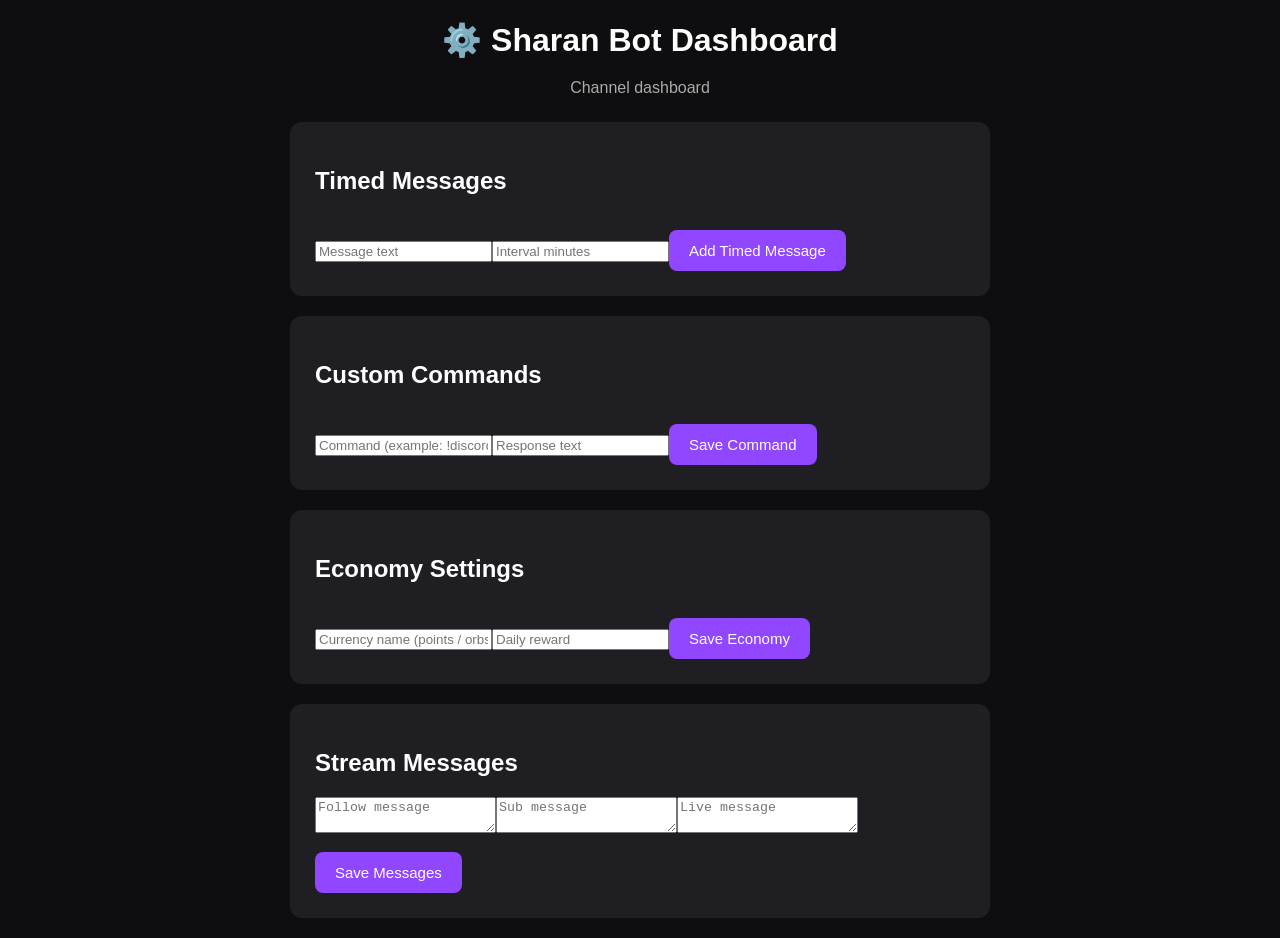
<file: dashboard/dashboard.html>
<!DOCTYPE html><html lang="en">
<head><meta charset="UTF-8">
<meta name="viewport" content="width=device-width, initial-scale=1.0"><title>Sharan Bot Dashboard</title><link rel="stylesheet" href="setup.css"></head><body><div class="container"><h1>⚙️ Sharan Bot Dashboard</h1><p id="channelText"></p><!-- TIMED MESSAGES --><div class="card"><h2>Timed Messages</h2><input id="tm_message" placeholder="Message text"><input id="tm_interval" type="number" placeholder="Interval minutes"><button onclick="addTimedMessage()">
Add Timed Message
</button></div><!-- CUSTOM COMMANDS --><div class="card"><h2>Custom Commands</h2><input id="cmd_name" placeholder="Command (example: !discord)"><input id="cmd_response" placeholder="Response text"><button onclick="addCommand()">
Save Command
</button></div><!-- ECONOMY SETTINGS --><div class="card"><h2>Economy Settings</h2><input id="currency_name" placeholder="Currency name (points / orbs)"><input id="daily_reward" type="number" placeholder="Daily reward"><button onclick="saveEconomy()">
Save Economy
</button></div><!-- STREAM MESSAGES --><div class="card"><h2>Stream Messages</h2><textarea id="follow_msg" placeholder="Follow message"></textarea><textarea id="sub_msg" placeholder="Sub message"></textarea><textarea id="live_msg" placeholder="Live message"></textarea><button onclick="saveStreamMessages()">
Save Messages
</button></div></div><script src="dashboard.js"></script></body>
</html>
</file>
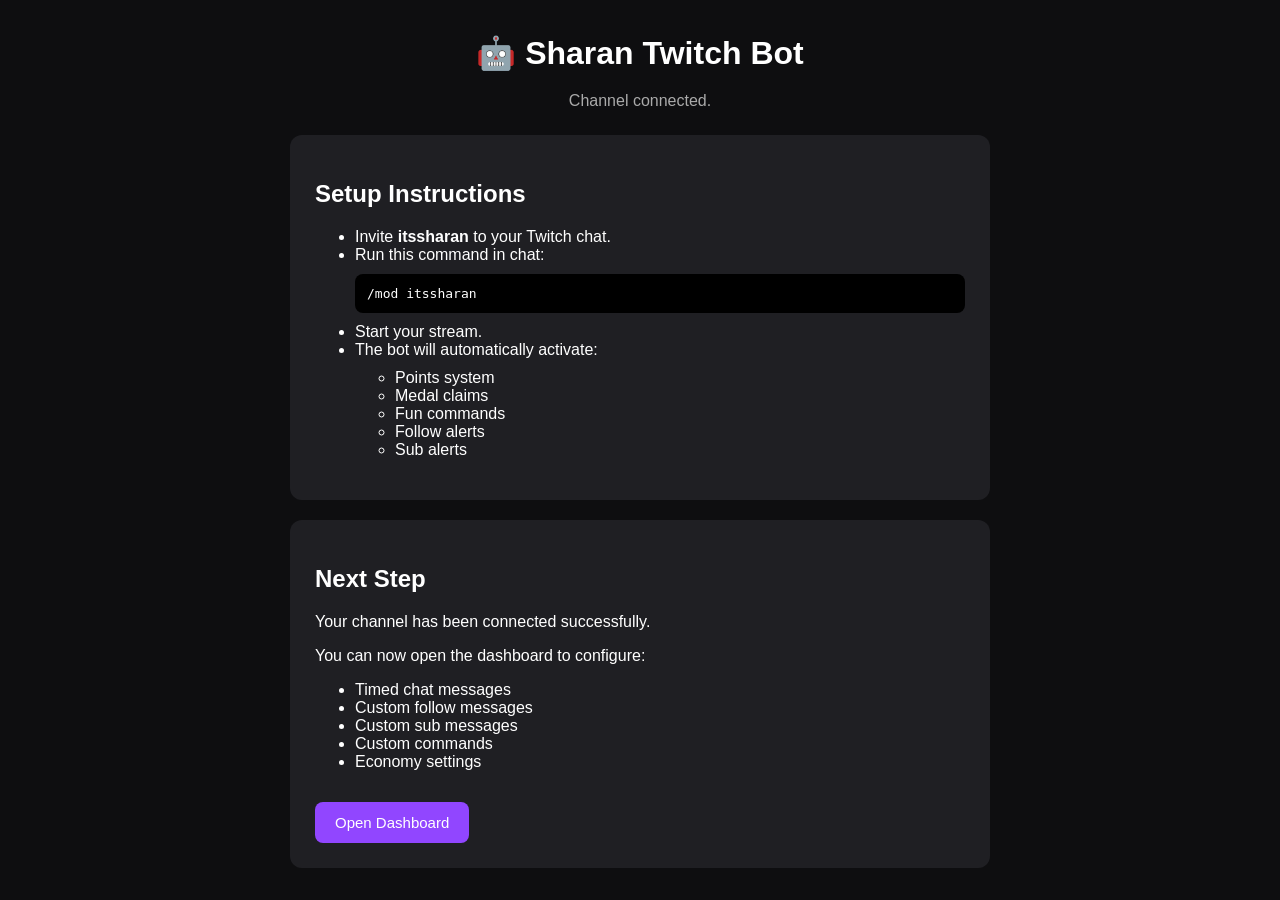
<file: dashboard/setup.html>
<!DOCTYPE html><html lang="en">
<head><meta charset="UTF-8">
<meta name="viewport" content="width=device-width, initial-scale=1.0"><title>Sharan Bot Setup</title><link rel="stylesheet" href="setup.css"></head><body><div class="container"><h1>🤖 Sharan Twitch Bot</h1><p id="channelText"></p><div class="card"><h2>Setup Instructions</h2><ul><li>Invite <strong>itssharan</strong> to your Twitch chat.</li><li>Run this command in chat:</li><div class="command">
/mod itssharan
</div><li>Start your stream.</li><li>The bot will automatically activate:</li><ul class="features">
<li>Points system</li>
<li>Medal claims</li>
<li>Fun commands</li>
<li>Follow alerts</li>
<li>Sub alerts</li>
</ul></ul></div><div class="card"><h2>Next Step</h2><p>
Your channel has been connected successfully.
</p><p>
You can now open the dashboard to configure:
</p><ul class="features">
<li>Timed chat messages</li>
<li>Custom follow messages</li>
<li>Custom sub messages</li>
<li>Custom commands</li>
<li>Economy settings</li>
</ul><button id="openDashboard">
Open Dashboard
</button></div></div><script src="setup.js"></script></body>
</html>
</file>
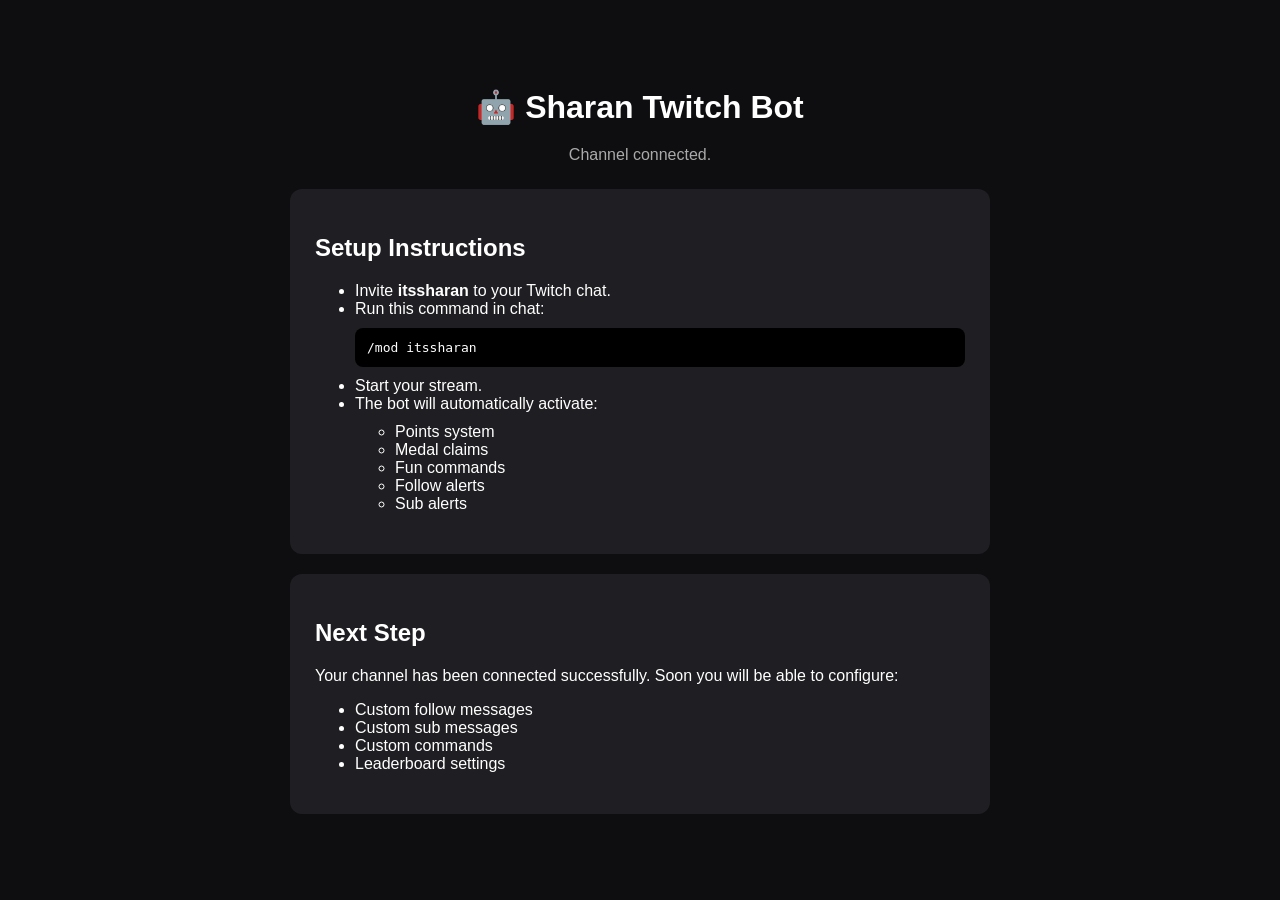
<file: dashboard/sharan-setup.html>
<!DOCTYPE html>
<html lang="en">
<head>

<meta charset="UTF-8">
<meta name="viewport" content="width=device-width, initial-scale=1.0">

<title>Sharan Bot Setup</title>

<link rel="stylesheet" href="setup.css">

</head>

<body>

<div class="container">

<h1>🤖 Sharan Twitch Bot</h1>

<p id="channelText"></p>

<div class="card">

<h2>Setup Instructions</h2>

<ul>
<li>Invite <strong>itssharan</strong> to your Twitch chat.</li>
<li>Run this command in chat:</li>

<div class="command">
/mod itssharan
</div>

<li>Start your stream.</li>

<li>The bot will automatically activate:</li>

<ul class="features">
<li>Points system</li>
<li>Medal claims</li>
<li>Fun commands</li>
<li>Follow alerts</li>
<li>Sub alerts</li>
</ul>

</ul>

</div>

<div class="card">

<h2>Next Step</h2>

<p>

Your channel has been connected successfully.

Soon you will be able to configure:

</p>

<ul class="features">
<li>Custom follow messages</li>
<li>Custom sub messages</li>
<li>Custom commands</li>
<li>Leaderboard settings</li>
</ul>

</div>

</div>

<script src="setup.js"></script>

</body>
</html>
</file>
<file: dashboard/setup.css>
body{

background:#0e0e10;
color:white;

font-family:Arial,Helvetica,sans-serif;

margin:0;
padding:0;

display:flex;
justify-content:center;
align-items:center;

min-height:100vh;

}

.container{

width:90%;
max-width:700px;

}

h1{

text-align:center;
margin-bottom:20px;

}

.card{

background:#1f1f23;

padding:25px;
margin-bottom:20px;

border-radius:12px;

}

.command{

background:#000;
padding:12px;

border-radius:8px;

font-family:monospace;
margin:10px 0;

}

.features{

margin-top:10px;

}

#channelText{

text-align:center;
color:#aaa;

margin-bottom:25px;

font-size:16px;

}

button{

background:#9146FF;
color:white;

border:none;
padding:12px 20px;

border-radius:8px;

cursor:pointer;

margin-top:15px;

font-size:15px;

}

button:hover{

background:#772ce8;

}
</file>
